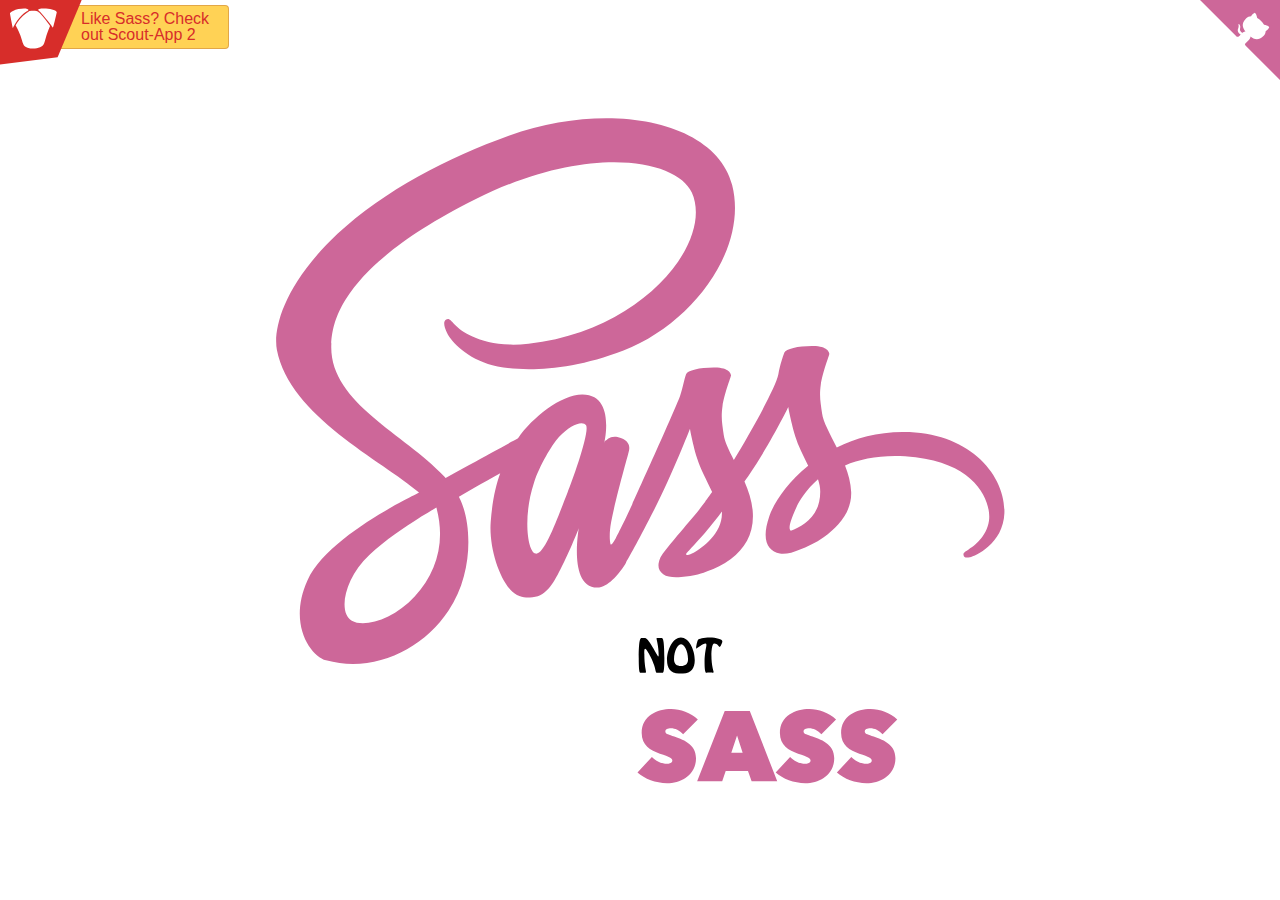
<file: index.html>
<!DOCTYPE html>
<html lang="en"><head><meta http-equiv="X-UA-Compatible" content="IE=edge,chrome=1" /><title>Sass not SASS</title><meta charset="UTF-8" /><meta name="description" content="It's Sass, not SASS. A subtle reminder." /><meta name="keywords" content="sassnotsass, sass, not, scss, style, styling, css, web design, preprocessing, preprocess, humor, gramar nazi" /><meta http-equiv="Expires" content="0" /><meta name="viewport" content="width=device-width, initial-scale=1.0" /><meta name="language" content="EN" /><meta name="robots" content="index,follow" /><meta name="owner" content="name" /><meta name="rating" content="General" /><meta name="HandheldFriendly" content="True" /><meta name="application-name" content="Sass Not SASS" /><meta http-equiv="cleartype" content="on" /><meta name="msapplication-navbutton-color" content="#FFFFFF" /><meta name="msapplication-TileColor" content="#FFFFFF" /><meta name="msapplication-square70x70logo" content="imgs/meta/mstile01sm.png" /><meta name="msapplication-square150x150logo" content="imgs/meta/mstile02md.png" /><meta name="msapplication-wide310x150logo" content="imgs/meta/mstile03wd.png" /><meta name="msapplication-square310x310logo" content="imgs/meta/mstile04lg.png" /><meta name="apple-mobile-web-app-title" content="My App" /><meta name="apple-mobile-web-app-capable" content="yes" /><meta name="apple-touch-fullscreen" content="yes" /><meta name="apple-mobile-web-app-status-bar-style" content="black" /><link rel="apple-touch-icon" href="imgs/meta/apl-57.png" type="image/png" sizes="57x57" /><link rel="apple-touch-icon-precomposed" href="imgs/meta/apl-57.png" type="image/png" sizes="57x57" /><link rel="apple-touch-icon" href="imgs/meta/apl-72.png" type="image/png" sizes="72x72" /><link rel="apple-touch-icon-precomposed" href="imgs/meta/apl-72.png" type="image/png" sizes="72x72" /><link rel="apple-touch-icon" href="imgs/meta/apl-114.png" type="image/png" sizes="114x114" /><link rel="apple-touch-icon-precomposed" href="imgs/meta/apl-114.png" type="image/png" sizes="114x114" /><link rel="apple-touch-icon" href="imgs/meta/apl-144.png" type="image/png" sizes="144x144" /><link rel="apple-touch-icon-precomposed" href="imgs/meta/apl-144.png" type="image/png" sizes="144x144" /><link rel="apple-touch-startup-image" href="imgs/meta/apl-str.png" type="image/png" /><link rel="fluid-icon" href="imgs/meta/fluid.png" type="image/png" /><link rel="icon" href="favicon.ico" type="image/x-icon" /><link rel="shortcut icon" href="favicon.ico" type="image/ico" /><link rel="stylesheet" href="css/style.css" type="text/css" /><!--[if lt IE 9]><script src="http://html5shim.googlecode.com/svn/trunk/html5.js"></script><![endif]--><body><a href="http://scout-app.io" id="scout-corner"><img src="imgs/scout-app-corner.svg" alt="Scout-App logo icon"></a><a href="https://github.com/TheJaredWilcurt/SassNotSASS" class="github-corner"><svg viewBox="0 0 250 250"><path d="M0 0l115 115h15l12 27 108 108v-250z"/><path d="M128.3 109c-14.5-9.3-9.3-19.4-9.3-19.4 3-6.9 1.5-11 1.5-11-1.3-6.6 2.9-2.3 2.9-2.3 3.9 4.6 2.1 11 2.1 11-2.6 10.3 5.1 14.6 8.9 15.9" class="octo-arm"/><path d="M115 115c-.1.1 3.7 1.5 4.8.4l13.9-13.8c3.2-2.4 6.2-3.2 8.5-3-8.4-10.6-14.7-24.2 1.6-40.6 4.7-4.6 10.2-6.8 15.9-7 .6-1.6 3.5-7.4 11.7-10.9 0 0 4.7 2.4 7.4 16.1 4.3 2.4 8.4 5.6 12.1 9.2 3.6 3.6 6.8 7.8 9.2 12.2 13.7 2.6 16.2 7.3 16.2 7.3-3.6 8.2-9.4 11.1-10.9 11.7-.3 5.8-2.4 11.2-7.1 15.9-16.4 16.4-30 10-40.6 1.6.2 2.8-1 6.8-5 10.8l-11.7 11.6c-1.2 1.2.6 5.4.8 5.3z" class="octo-body"/></svg></a><div id="wrapper"><img src="imgs/sns.svg" alt="It's Sass, not SASS" class="sns" /></div></body></html>
</file>
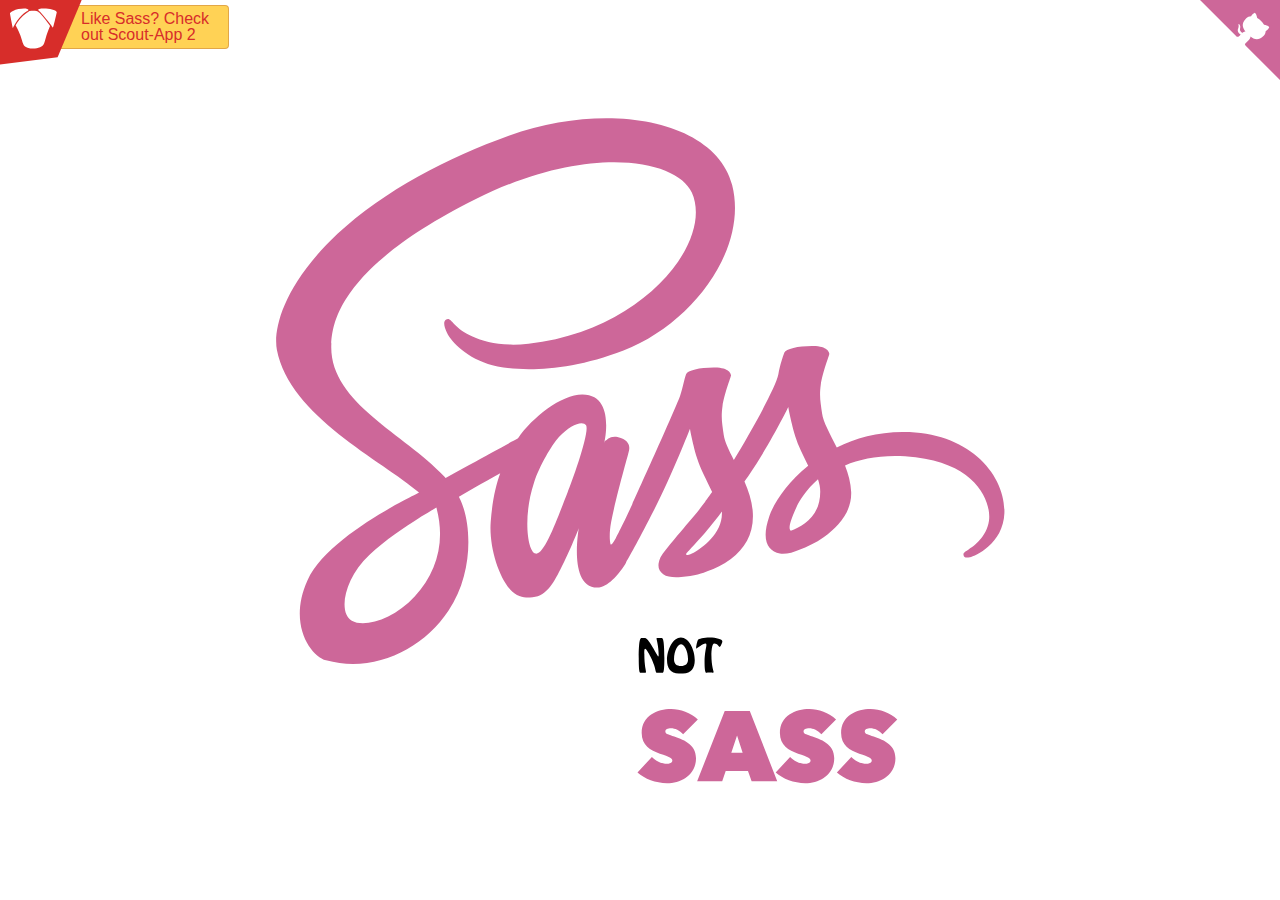
<file: index.dev.html>
<!DOCTYPE html>
<html lang="en">
  <head>
    <meta http-equiv="X-UA-Compatible" content="IE=edge,chrome=1" />    <!-- Must be first item in <Head> -->
    <title>Sass not SASS</title>
    <meta charset="UTF-8"                                                                                  />
    <meta name="description"                     content="It's Sass, not SASS. A subtle reminder."         />
    <meta name="keywords"                        content="sassnotsass, sass, not, scss, style, styling, css, web design, preprocessing, preprocess, humor, gramar nazi" />
    <meta http-equiv="Expires"                   content="0"                                               />
    <meta name="viewport"                        content="width=device-width, initial-scale=1.0"           />
    <meta name="language"                        content="EN"                                              />
    <meta name="robots"                          content="index,follow"                                    />
    <meta name="owner"                           content="name"                                            />
    <meta name="rating"                          content="General"                                         />
    <meta name="HandheldFriendly"                content="True"                                            />
    <meta name="application-name"                content="Sass Not SASS"                                   />
    <meta http-equiv="cleartype"                 content="on"                                              />
    <meta name="msapplication-navbutton-color"   content="#FFFFFF"                                         />
    <meta name="msapplication-TileColor"         content="#FFFFFF"                                         />
    <meta name="msapplication-square70x70logo"   content="imgs/meta/mstile01sm.png"                        />
    <meta name="msapplication-square150x150logo" content="imgs/meta/mstile02md.png"                        />
    <meta name="msapplication-wide310x150logo"   content="imgs/meta/mstile03wd.png"                        />
    <meta name="msapplication-square310x310logo" content="imgs/meta/mstile04lg.png"                        />
    <meta name="apple-mobile-web-app-title"      content="My App"                                          />
    <meta name="apple-mobile-web-app-capable"    content="yes"   /> <!-- "yes" hides Safari navbar in iOS -->
    <meta name="apple-touch-fullscreen"          content="yes"                                             />
    <meta name="apple-mobile-web-app-status-bar-style" content="black"                                     />
    <link rel="apple-touch-icon"             href="imgs/meta/apl-57.png"  type="image/png" sizes="57x57"   />
    <link rel="apple-touch-icon-precomposed" href="imgs/meta/apl-57.png"  type="image/png" sizes="57x57"   />
    <link rel="apple-touch-icon"             href="imgs/meta/apl-72.png"  type="image/png" sizes="72x72"   />
    <link rel="apple-touch-icon-precomposed" href="imgs/meta/apl-72.png"  type="image/png" sizes="72x72"   />
    <link rel="apple-touch-icon"             href="imgs/meta/apl-114.png" type="image/png" sizes="114x114" />
    <link rel="apple-touch-icon-precomposed" href="imgs/meta/apl-114.png" type="image/png" sizes="114x114" />
    <link rel="apple-touch-icon"             href="imgs/meta/apl-144.png" type="image/png" sizes="144x144" />
    <link rel="apple-touch-icon-precomposed" href="imgs/meta/apl-144.png" type="image/png" sizes="144x144" />
    <link rel="apple-touch-startup-image"    href="imgs/meta/apl-str.png" type="image/png"                 />
    <link rel="fluid-icon"                   href="imgs/meta/fluid.png"   type="image/png"                 />
    <link rel="icon"                         href="favicon.ico"           type="image/x-icon"              />
    <link rel="shortcut icon"                href="favicon.ico"           type="image/ico"                 />
    <link rel="stylesheet"                   href="css/style.css"         type="text/css"                  />

    <!--[if lt IE 9]>
      <script src="http://html5shim.googlecode.com/svn/trunk/html5.js"></script>
    <![endif]-->
  <body>
    <a href="http://scout-app.io" id="scout-corner"><img src="imgs/scout-app-corner.svg" alt="Scout-App logo icon"></a>
    <a href="https://github.com/TheJaredWilcurt/SassNotSASS" class="github-corner">
        <svg viewBox="0 0 250 250">
            <path d="M0 0l115 115h15l12 27 108 108v-250z"/>
            <path d="M128.3 109c-14.5-9.3-9.3-19.4-9.3-19.4 3-6.9 1.5-11 1.5-11-1.3-6.6 2.9-2.3 2.9-2.3 3.9 4.6 2.1 11 2.1 11-2.6 10.3 5.1 14.6 8.9 15.9" class="octo-arm"/>
            <path d="M115 115c-.1.1 3.7 1.5 4.8.4l13.9-13.8c3.2-2.4 6.2-3.2 8.5-3-8.4-10.6-14.7-24.2 1.6-40.6 4.7-4.6 10.2-6.8 15.9-7 .6-1.6 3.5-7.4 11.7-10.9 0 0 4.7 2.4 7.4 16.1 4.3 2.4 8.4 5.6 12.1 9.2 3.6 3.6 6.8 7.8 9.2 12.2 13.7 2.6 16.2 7.3 16.2 7.3-3.6 8.2-9.4 11.1-10.9 11.7-.3 5.8-2.4 11.2-7.1 15.9-16.4 16.4-30 10-40.6 1.6.2 2.8-1 6.8-5 10.8l-11.7 11.6c-1.2 1.2.6 5.4.8 5.3z" class="octo-body"/>
        </svg>
    </a>


    <div id="wrapper">
      <img src="imgs/sns.svg" alt="It's Sass, not SASS" class="sns" />
    </div>

  </body>
</html>
</file>
<file: css/style.css>
html,body,div,span,applet,object,iframe,h1,h2,h3,h4,h5,h6,p,blockquote,pre,a,abbr,acronym,address,big,cite,code,del,dfn,em,img,ins,kbd,q,s,samp,small,strike,strong,sub,sup,tt,var,b,u,i,center,dl,dt,dd,ol,ul,li,fieldset,form,label,legend,table,caption,tbody,tfoot,thead,tr,th,td,article,aside,canvas,details,embed,figure,figcaption,footer,header,hgroup,menu,nav,output,ruby,section,summary,time,mark,audio,video{margin:0;padding:0;border:0;font-size:100%;font:inherit;vertical-align:baseline}article,aside,details,figcaption,figure,footer,header,hgroup,menu,nav,section{display:block}body{line-height:1}ol,ul{list-style:none}blockquote,q{quotes:none}blockquote:before,blockquote:after,q:before,q:after{content:'';content:none}table{border-collapse:collapse;border-spacing:0}/*!normalize.css v2.1.3|MIT License|git.io/normalize*/article,aside,details,figcaption,figure,footer,header,hgroup,main,nav,section,summary{display:block}audio,canvas,video{display:inline-block}audio:not([controls]){display:none;height:0}[hidden],template{display:none}html{font-family:sans-serif;-webkit-text-size-adjust:100%}body{margin:0}a{background:transparent}a:focus{outline:thin dotted}a:active,a:hover{outline:0}h1{font-size:2em;margin:0.67em 0}abbr[title]{border-bottom:1px dotted}b,strong{font-weight:bold}dfn{font-style:italic}hr{box-sizing:content-box;height:0}mark{background:#FF0;color:#000}code,kbd,pre,samp{font-family:monospace, serif;font-size:1em}pre{white-space:pre-wrap}q{quotes:"\201C" "\201D" "\2018" "\2019"}small{font-size:80%}sub,sup{font-size:75%;line-height:0;position:relative;vertical-align:baseline}sup{top:-0.5em}sub{bottom:-0.25em}img{border:0}svg:not(:root){overflow:hidden}figure{margin:0}fieldset{border:1px solid #C0C0C0;margin:0 2px;padding:0.35em 0.625em 0.75em}legend{border:0;padding:0}button,input,select,textarea{font-family:inherit;font-size:100%;margin:0}button,input{line-height:normal}button,select{text-transform:none}button,html input[type="button"],input[type="reset"],input[type="submit"]{-webkit-appearance:button;cursor:pointer}button[disabled],html input[disabled]{cursor:default}input[type="checkbox"],input[type="radio"]{box-sizing:border-box;padding:0}input[type="search"]{-webkit-appearance:textfield;box-sizing:content-box}input[type="search"]::-webkit-search-cancel-button,input[type="search"]::-webkit-search-decoration{-webkit-appearance:none}button::-moz-focus-inner,input::-moz-focus-inner{border:0;padding:0}textarea{overflow:auto;vertical-align:top}table{border-collapse:collapse;border-spacing:0}html,body,#wrapper{width:100%;height:100%}#wrapper{display:flex;align-items:center;justify-content:center}.sns{max-width:75vw;max-height:75vh;width:100%;height:100%}#scout-corner{position:absolute;top:0px;left:0px;display:block;width:83px;height:67px;text-decoration:none}#scout-corner:after{content:'Like Sass? Check out Scout-App 2';position:absolute;top:5px;left:-330px;display:inline-block;width:100%;min-width:139px;max-width:300px;background:#FFD255;border:1px solid rgba(130,25,25,0.23);border-radius:4px;padding:5px 8px 5px 100px;color:#D72D2A;transition:1s ease all;z-index:1}#scout-corner:hover:after{left:-20px}#scout-corner img{position:relative;width:83px;z-index:8}.github-corner svg{position:absolute;top:0px;right:0px;width:80px;height:80px;border:0px;fill:#CD6799}.github-corner .octo-arm,.github-corner .octo-body{fill:#FFF}.github-corner .octo-arm{transform-origin:130px 106px}.github-corner:hover .octo-arm{animation:octocat-wave 560ms ease-in-out}@keyframes octocat-wave{0%,100%{transform:rotate(0)}20%,60%{transform:rotate(-25deg)}40%,80%{transform:rotate(10deg)}}@media (max-width: 500px){.github-corner .octo-arm{animation:octocat-wave 560ms ease-in-out}.github-corner:hover .octo-arm{animation:none}}
</file>
